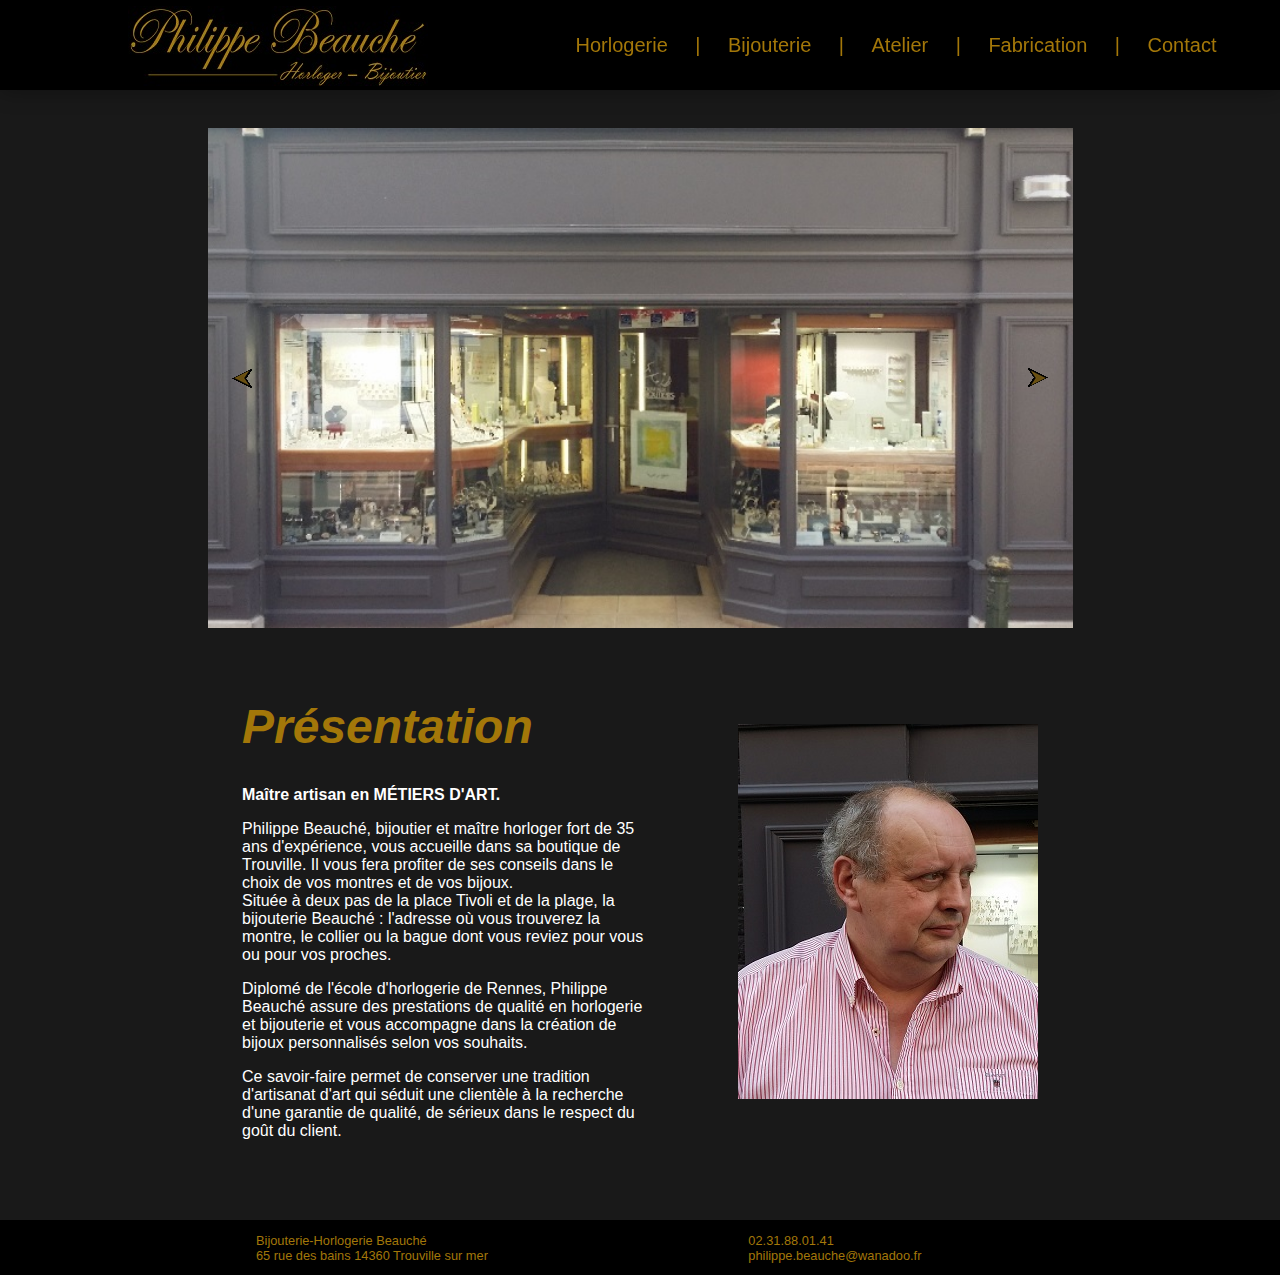
<file: index.html>
<!DOCTYPE html>
<html lang="fr">
	<head>
		<meta charset="utf-8" />
		<link rel="stylesheet" href="style.css" />
		<title>Accueil - Bijouterie Beauché, 65 rue des bains 14360 Trouville sur mer - Calvados</title>
		<meta name="description" content="Philippe beauché bijoutier et maître horloger vous accueille dans son magasin de trouville sur mer."/>
		<meta name="viewport" content="width=device-width, height=device-height, initial-scale=1.0, user-scalable=yes">
	</head>
	
	<body>
		<header>			
				<span><a id="nom" href="index.html"><img src="images/philippe-beauche-bijoutier-horloger-trouville.jpg" alt="logo philippe beauché"></a></span>			
				<nav>
					<ul id="menu">
						<li><a href="horlogerie.html"> Horlogerie </a></li>
						<li>|</li>
						<li><a href="bijouterie.html"> Bijouterie </a></li>
						<li>|</li>
						<li><a href="atelier.html"> Atelier </a></li>
						<li>|</li>
						<li><a href="fabrication.html"> Fabrication </a></li>
						<li>|</li>
						<li><a href="contact.html"> Contact </a></li>
					</ul>
				</nav>
		</header>
				
		<div class="carousel carousel-accueil" >
			<span id="target-photo-1"></span>
			<span id="target-photo-2"></span>
			<span id="target-photo-3"></span>
			<span id="target-photo-4"></span>
			<span id="target-photo-5"></span>
			<span id="target-photo-6"></span>
			<div class="carousel-photo photo-1">
				<a class="arrow arrow-prev" href="#target-photo-6"></a>
				<a class="arrow arrow-next" href="#target-photo-2"></a>
			</div>
			<div class="carousel-photo photo-2 ">
				<a class="arrow arrow-prev" href="#target-photo-1"></a>
				<a class="arrow arrow-next" href="#target-photo-3"></a>
			</div>
			<div class="carousel-photo photo-3 ">
				<a class="arrow arrow-prev" href="#target-photo-2"></a>
				<a class="arrow arrow-next" href="#target-photo-4"></a>
			</div>
			<div class="carousel-photo photo-4">
				<a class="arrow arrow-prev" href="#target-photo-3"></a>
				<a class="arrow arrow-next" href="#target-photo-5"></a>
			</div>
			<div class="carousel-photo photo-5">
				<a class="arrow arrow-prev" href="#target-photo-4"></a>
				<a class="arrow arrow-next" href="#target-photo-6"></a>
			</div>
			<div class="carousel-photo photo-6">
				<a class="arrow arrow-prev" href="#target-photo-5"></a>
				<a class="arrow arrow-next" href="#target-photo-1"></a>
			</div>
		</div>
		<div id="presentation">					
			<div id="texte-accueil">
				<h1>Présentation</h1>
				<h2 style="color: white; font-size: medium; font-weight: bold">Maître artisan en MÉTIERS D'ART.</h2>
				<p>Philippe Beauché, bijoutier et maître horloger fort de 35 ans d'expérience, vous accueille dans sa boutique de Trouville. Il vous fera profiter de ses conseils dans le choix de vos montres et de vos bijoux.<br/>Située à deux pas de la place Tivoli et de la plage, la bijouterie Beauché : l'adresse où vous trouverez la montre, le collier ou la bague dont vous reviez pour vous ou pour vos proches.<p>
				<p>Diplomé de l'école d'horlogerie de Rennes, Philippe Beauché assure des prestations de qualité en horlogerie et bijouterie et vous accompagne dans la création de bijoux personnalisés selon vos souhaits.</p>
				<p>Ce savoir-faire permet de conserver une tradition d'artisanat d'art qui séduit une clientèle à la recherche d'une garantie de qualité, de sérieux dans le respect du goût du client.</p>
			</div>
			<div id="portrait">
				<img src="images/accueil/philippe-beauche-bijouterie-horlogerie-trouville.jpg" alt="portrait philippe beauche maitre horloger bijoutier trouville">
			</div>
		</div>
		<footer>
			<p>Bijouterie-Horlogerie Beauché<br/>
			65 rue des bains 14360 Trouville sur mer<br/></p>
			<p>02.31.88.01.41<br/>
			philippe.beauche@wanadoo.fr</p>
		</footer>
	</body>

</html>
</file>
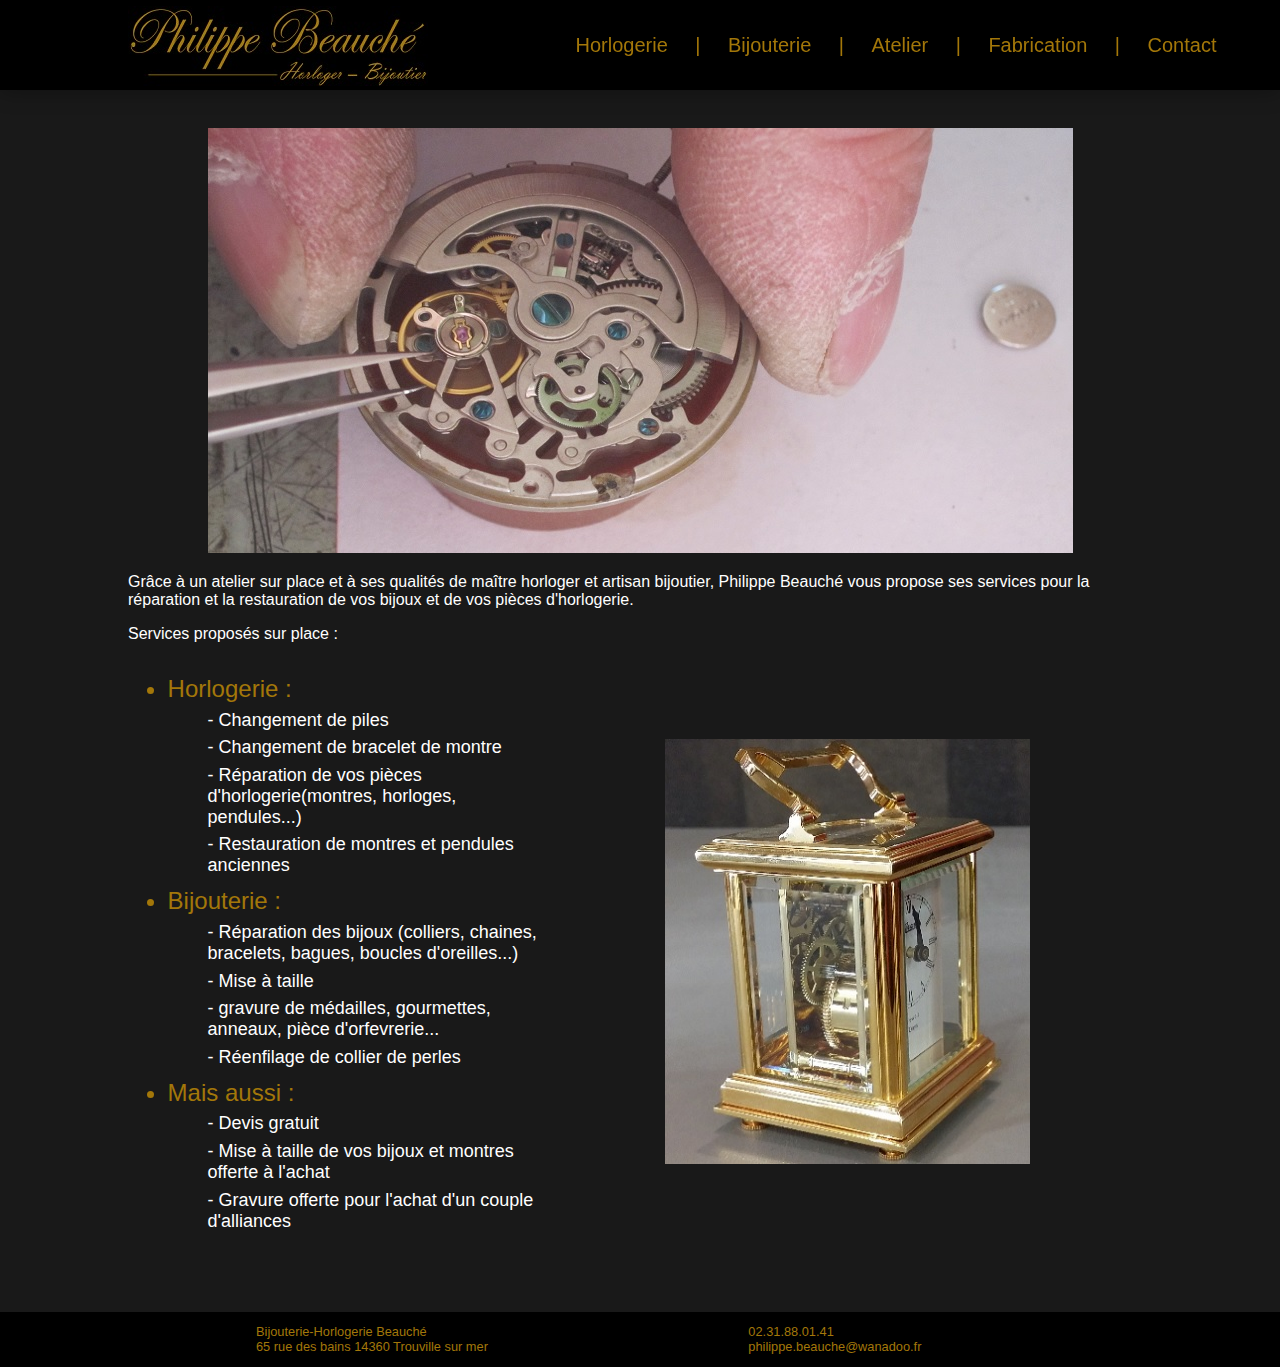
<file: atelier.html>
<!DOCTYPE html>
<html>
	<head>
		<meta charset="utf-8" />
		<link rel="stylesheet" href="style.css" />
		<title>Atelier - Bijouterie Beauché, 65 rue des bains 14360 Trouville sur mer - Calvados</title>
		<meta name="description" content="Philippe beauché bijoutier et maître horloger vous propose de nombreux services de réparation et restauration grâce à son atelier sur place."/> 
	</head>
	
	<body>
		<header>			
				<span><a id="nom" href="index.html"><img src="images/philippe-beauche-bijoutier-horloger-trouville.jpg" alt="logo philippe beauché"></a></span>			
				<nav>
					<ul id="menu">
						<li><a href="horlogerie.html"> Horlogerie </a></li>
						<li>|</li>
						<li><a href="bijouterie.html"> Bijouterie </a></li>
						<li>|</li>
						<li><a href="atelier.html"> Atelier </a></li>
						<li>|</li>
						<li><a href="fabrication.html"> Fabrication </a></li>
						<li>|</li>
						<li><a href="contact.html"> Contact </a></li>
					</ul>
				</nav>
		</header>
		<div class="texte-atelier">
			<img src="images/atelier/reparation-montre-bijouterie-horlogerie-beauche.jpg" alt="reparation de montre bijouterie horlogerie beauche">
			
				<p>Grâce à un atelier sur place et à ses qualités de maître horloger et artisan bijoutier, Philippe Beauché vous propose ses services pour la réparation et la restauration de vos bijoux et de vos pièces d'horlogerie.</p>
				<p>Services proposés sur place :</p>
				<div id="listeService">
				<ul>
						<li class="un">Horlogerie :
							<ul>
								<li class="deux">Changement de piles </li>
								<li class="deux">Changement de bracelet de montre</li>
								<li class="deux">Réparation de vos pièces d'horlogerie(montres, horloges, pendules...)</li>
								<li class="deux">Restauration de montres et pendules anciennes</li>
							</ul>
						</li>
						<li class="un">Bijouterie :
							<ul>
								<li class="deux">Réparation des bijoux (colliers, chaines, bracelets, bagues, boucles d'oreilles...)</li>
								<li class="deux">Mise à taille</li>
								<li class="deux">gravure de médailles, gourmettes, anneaux, pièce d'orfevrerie...</li>
								<li class="deux">Réenfilage de collier de perles</li>
							</ul>
						</li>
						<li class="un">Mais aussi :
							<ul>
								<li class="deux">Devis gratuit</li>
								<li class="deux">Mise à taille de vos bijoux et montres offerte à l'achat</li>
								<li class="deux">Gravure offerte pour l'achat d'un couple d'alliances</li>
							</ul>
						</li>
				</ul>
			</div>
			<div id="photoAtelier">
				<img src="images/atelier/pendule-bijouterie-horlogerie-beauche-trouville.jpg" alt="pendule rouages apparents bijouterie horlogerie beauche trouville">
			</div>
		</div>
		
		<footer>
			<p>Bijouterie-Horlogerie Beauché<br/>
			65 rue des bains 14360 Trouville sur mer<br/></p>
			<p>02.31.88.01.41<br/>
			philippe.beauche@wanadoo.fr</p>
		</footer>		
	</body>

</html>
</file>
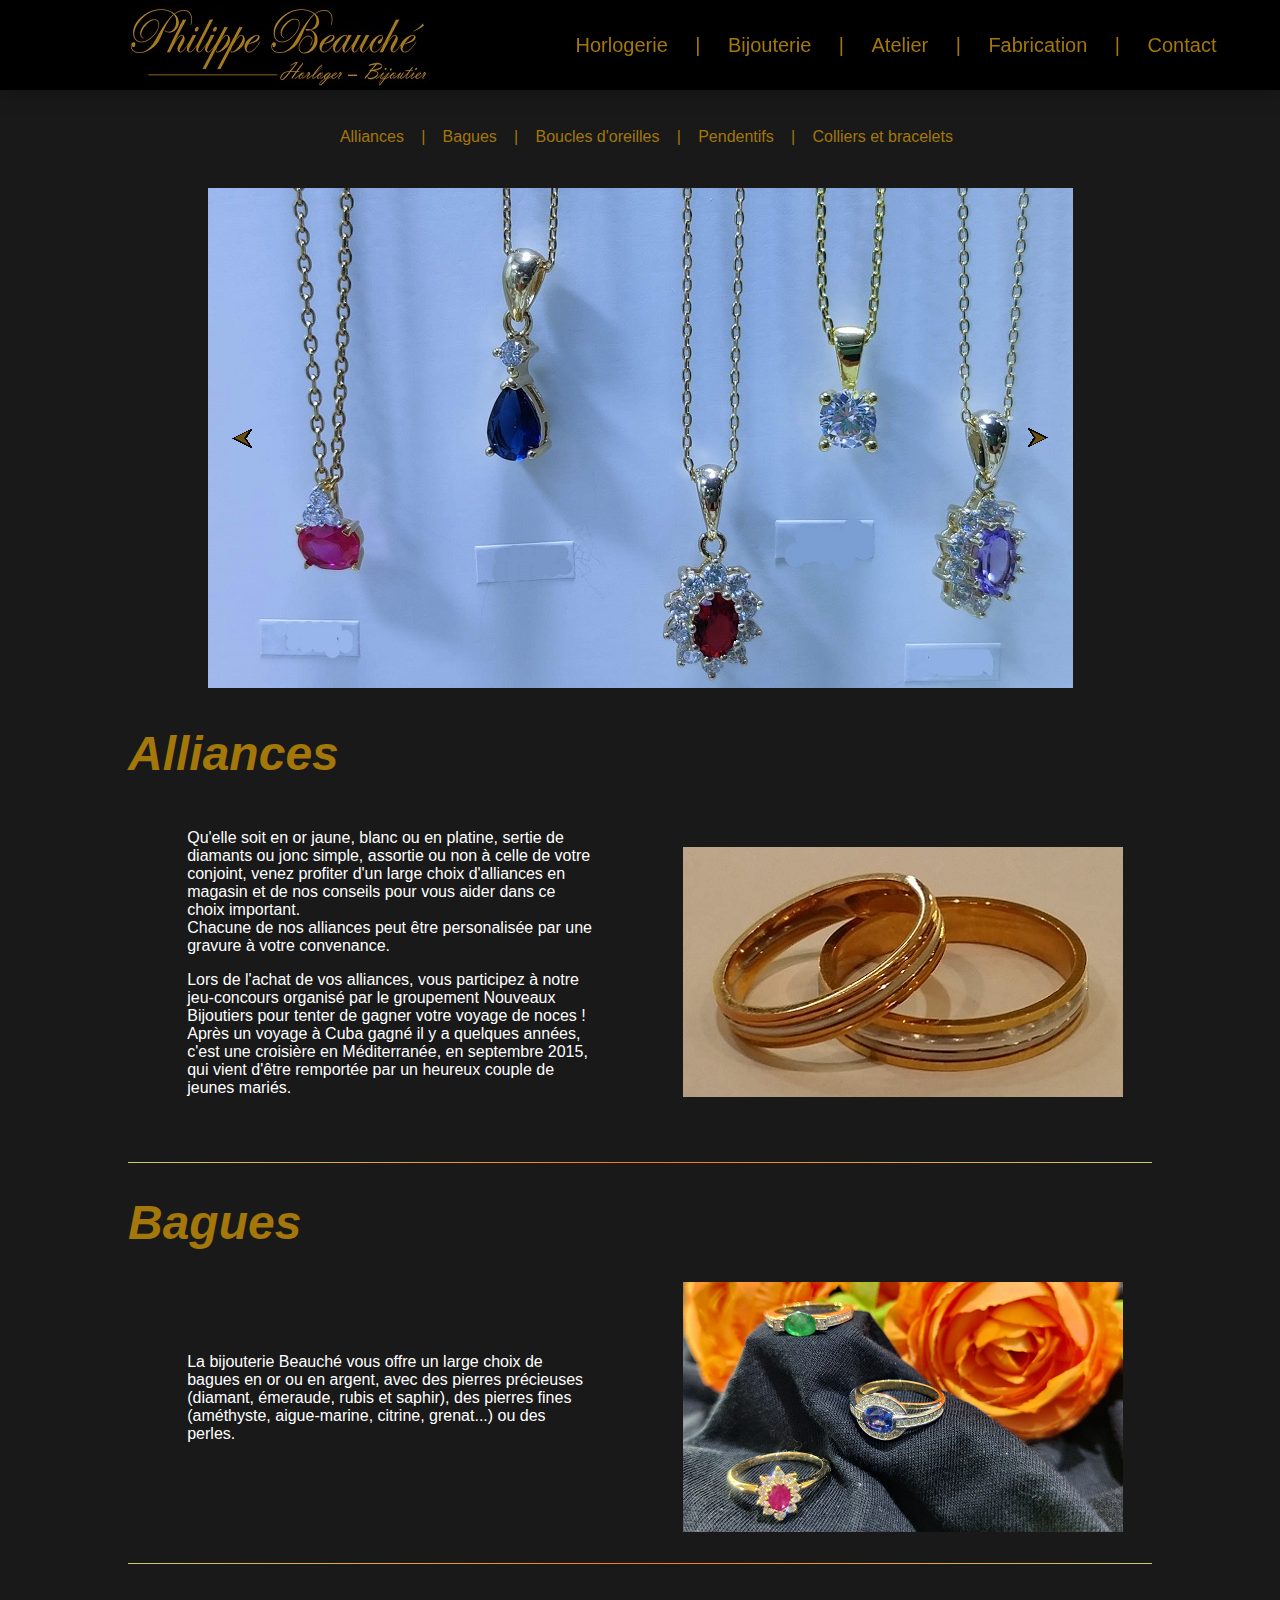
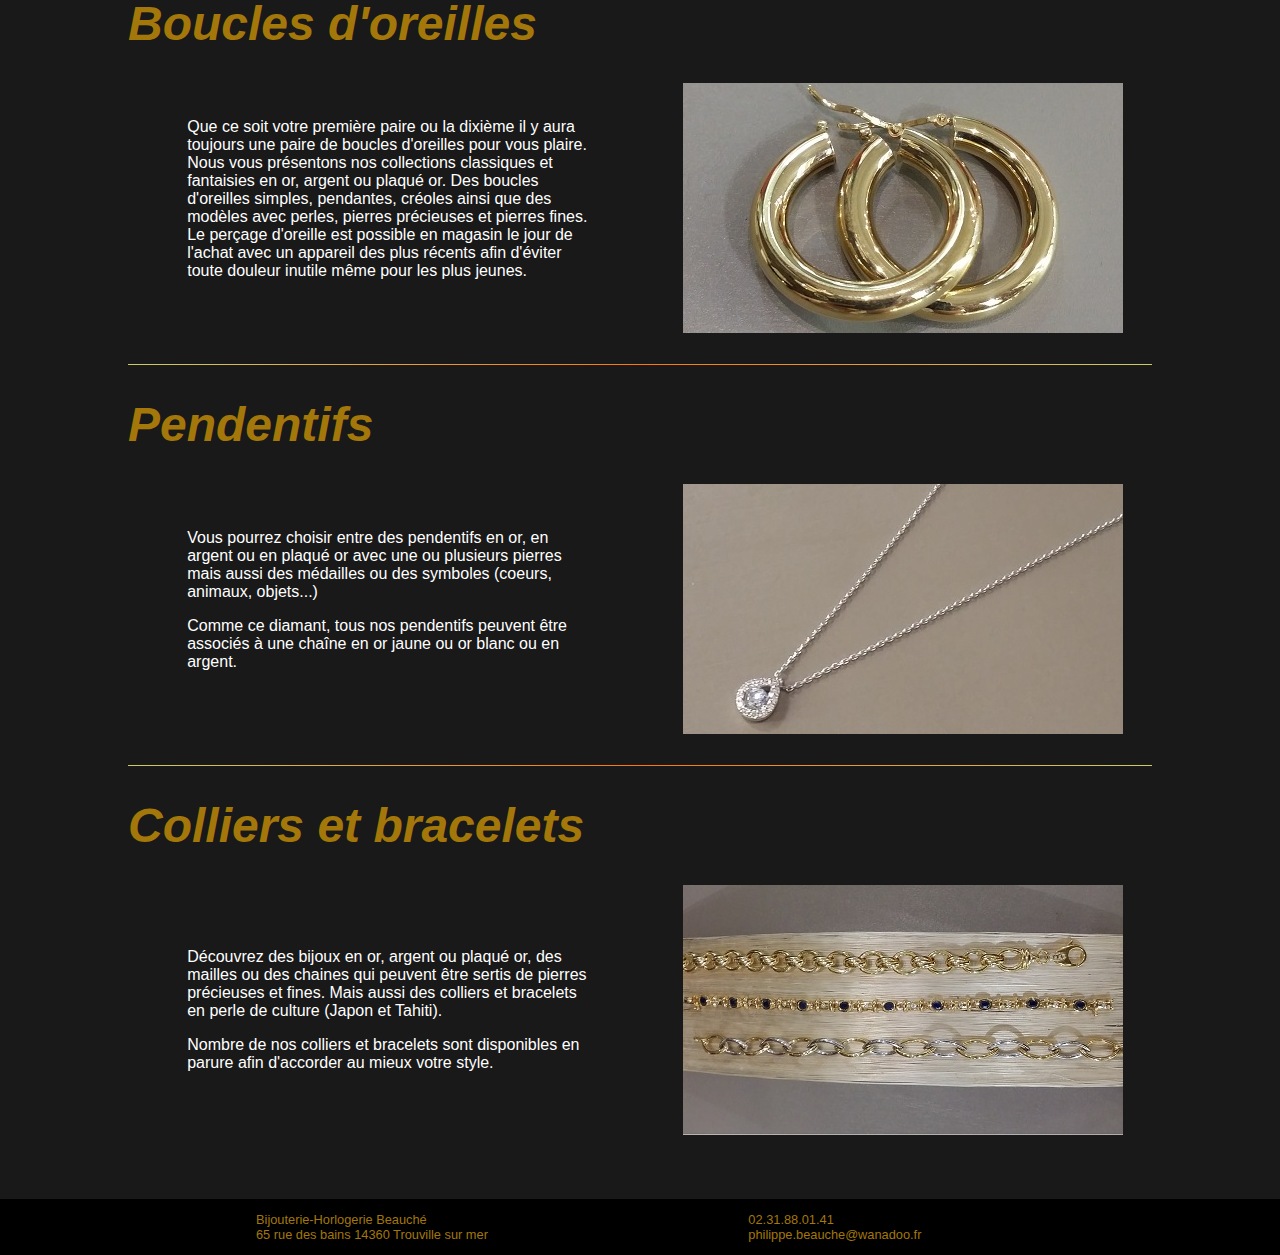
<file: bijouterie.html>
<!DOCTYPE html>
<html>
	<head>
		<meta charset="utf-8" />
		<link rel="stylesheet" href="style.css" />
		<title>Bijouterie - Bijouterie Beauché, 65 rue des bains 14360 Trouville sur mer - Calvados</title>
		<meta name="description" content="Philippe beauché bijoutier et maître horloger propose à la vente un large choix de bijoux en or, argent et plaqué avec un large choix de pierre precieuses et fines."/>
	</head>
	
	<body>
		<header>			
				<span><a id="nom" href="index.html"><img src="images/philippe-beauche-bijoutier-horloger-trouville.jpg" alt="logo philippe beauché"></a></span>			
				<nav>
					<ul id="menu">
						<li><a href="horlogerie.html"> Horlogerie </a></li>
						<li>|</li>
						<li><a href="bijouterie.html"> Bijouterie </a></li>
						<li>|</li>
						<li><a href="atelier.html"> Atelier </a></li>
						<li>|</li>
						<li><a href="fabrication.html"> Fabrication </a></li>
						<li>|</li>
						<li><a href="contact.html"> Contact </a></li>
					</ul>
				</nav>
		</header>
		
		<nav>
			<ul id="menuBij">
				<li> <a href="#alliance">Alliances</a></li>
				<li>|</li>
				<li> <a href="#bague">Bagues</a></li>
				<li>|</li>
				<li> <a href="#boucle">Boucles d'oreilles</a></li>
				<li>|</li>
				<li> <a href="#pendentif">Pendentifs</a></li>
				<li>|</li>
				<li> <a href="#collier">Colliers et bracelets</a></li>
			</ul>
		</nav>
		
		<div class="carousel carousel-bijouterie" >
			<span id="target-photo-1"></span>
			<span id="target-photo-2"></span>
			<span id="target-photo-3"></span>
			<span id="target-photo-4"></span>
			<span id="target-photo-5"></span>
			<span id="target-photo-6"></span>
			<span id="target-photo-7"></span>
			<span id="target-photo-8"></span>
			<span id="target-photo-9"></span>
			<span id="target-photo-10"></span>
			<div class="carousel-photo photo-1">
				<a class="arrow arrow-prev" href="#target-photo-10"></a>
				<a class="arrow arrow-next" href="#target-photo-2"></a>
			</div>
			<div class="carousel-photo photo-2 ">
				<a class="arrow arrow-prev" href="#target-photo-1"></a>
				<a class="arrow arrow-next" href="#target-photo-3"></a>
			</div>
			<div class="carousel-photo photo-3">
				<a class="arrow arrow-prev" href="#target-photo-2"></a>
				<a class="arrow arrow-next" href="#target-photo-4"></a>
			</div>
			<div class="carousel-photo photo-4">
				<a class="arrow arrow-prev" href="#target-photo-3"></a>
				<a class="arrow arrow-next" href="#target-photo-5"></a>
			</div>
			<div class="carousel-photo photo-5">
				<a class="arrow arrow-prev" href="#target-photo-4"></a>
				<a class="arrow arrow-next" href="#target-photo-6"></a>
			</div>
			<div class="carousel-photo photo-6">
				<a class="arrow arrow-prev" href="#target-photo-5"></a>
				<a class="arrow arrow-next" href="#target-photo-7"></a>
			</div>
			<div class="carousel-photo photo-7 ">
				<a class="arrow arrow-prev" href="#target-photo-6"></a>
				<a class="arrow arrow-next" href="#target-photo-8"></a>
			</div>
			<div class="carousel-photo photo-8">
				<a class="arrow arrow-prev" href="#target-photo-7"></a>
				<a class="arrow arrow-next" href="#target-photo-9"></a>
			</div>
			<div class="carousel-photo photo-9">
				<a class="arrow arrow-prev" href="#target-photo-8"></a>
				<a class="arrow arrow-next" href="#target-photo-10"></a>
			</div>
			<div class="carousel-photo photo-10">
				<a class="arrow arrow-prev" href="#target-photo-9"></a>
				<a class="arrow arrow-next" href="#target-photo-1"></a>
			</div>	
		</div>
		<div class="texte-bijouterie" id="alliance">
			<h1>Alliances</h1>
			<div class="texteBij">
				<p>Qu'elle soit en or jaune, blanc ou en platine, sertie de diamants ou jonc simple, assortie ou non à celle de votre conjoint, venez profiter d'un large choix d'alliances en magasin et de nos conseils pour vous aider dans ce choix important.<br/>
				Chacune de nos alliances peut être personalisée par une gravure à votre convenance.</p>
				<p>Lors de l'achat de vos alliances, vous participez à notre jeu-concours organisé par le groupement Nouveaux Bijoutiers pour tenter de gagner votre voyage de noces !<br/>
				Après un voyage à Cuba gagné il y a quelques années, c'est une croisière en Méditerranée, en septembre 2015, qui vient d'être remportée  par un heureux couple de jeunes mariés.</p>
				<div  id="bague" ></div>	
			</div>
			<div class="photoBij">
				<img src="images/bijouterie/alliances-bijouterie-horlogerie-beauche-trouville.jpg" alt="alliances homme et femme bijouterie horlogerie beauche trouville">	
			</div>
			<hr>
		</div>		
		<div class="texte-bijouterie">
			<h1>Bagues</h1>
			<div class="texteBij">				
				<p>La bijouterie Beauché vous offre un large choix de bagues en or ou en argent, avec des pierres précieuses (diamant, émeraude, rubis et saphir), des pierres fines (améthyste, aigue-marine, citrine, grenat...) ou des perles.</p>
				<div id="boucle"></div>
			</div>
			<div class="photoBij">
				<img src="images/bijouterie/pierres-bijouterie-horlogerie-beauche-trouville.jpg" alt="bagues or rubis saphir emeraude bijouterie horlogerie beauche trouville">
			</div>
			<hr>
		</div>
		
		<div class="texte-bijouterie">
			<h1>Boucles d'oreilles</h1>
			<div class="texteBij">	
				<p>Que ce soit votre première paire ou la dixième il y aura toujours une paire de boucles d'oreilles pour vous plaire. Nous vous présentons nos collections classiques et fantaisies en or, argent ou plaqué or. Des boucles d'oreilles simples, pendantes, créoles ainsi que des modèles avec perles, pierres précieuses et pierres fines.<br/>
				Le perçage d'oreille est possible en magasin le jour de l'achat avec un appareil des plus récents afin d'éviter toute douleur inutile même pour les plus jeunes.</p>
				<div id="pendentif"></div>
			</div>
			<div class="photoBij">
				<img src="images/bijouterie/creoles-bijouterie-horlogerie-beauche-trouville.jpg" alt="boucles oreilles creoles bijouterie horlogerie beauche trouville">
			</div>
			<hr>
		</div>		
		
		<div class="texte-bijouterie" >
			<h1>Pendentifs</h1>
			<div class="texteBij">
				<p>Vous pourrez choisir entre des pendentifs en or, en argent ou en plaqué or avec une ou plusieurs pierres mais aussi des médailles ou des symboles (coeurs, animaux, objets...)</p>
				<p>Comme ce diamant, tous nos pendentifs peuvent être associés à une chaîne en or jaune ou or blanc ou en argent.</p>
				<div id="collier"></div>
			</div>
			<div class="photoBij">
				<img src="images/bijouterie/pendentif-bijouterie-horlogerie-beauche-trouville.jpg" alt="pendentif rubis bijouterie horlogerie beauche trouville">
			</div>
			<hr>
		</div>
		
		<div class="texte-bijouterie">
			<h1>Colliers et bracelets</h1>
			<div class="texteBij">
				<p>Découvrez des bijoux en or, argent ou plaqué or, des mailles ou des chaines qui peuvent être sertis de pierres précieuses et fines. Mais aussi des colliers et bracelets en perle de culture (Japon et Tahiti).</p>
				<p>Nombre de nos colliers et bracelets sont disponibles en parure afin d'accorder au mieux votre style.</p>
			</div>
			<div class="photoBij">
				<img src="images/bijouterie/bracelets-bijouterie-horlogerie-beauche-trouville.jpg" alt="bracelets or saphir bijouterie horlogerie beauche trouville">
			</div>
		</div>

		<footer>
			<p>Bijouterie-Horlogerie Beauché<br/>
			65 rue des bains 14360 Trouville sur mer<br/></p>
			<p>02.31.88.01.41<br/>
			philippe.beauche@wanadoo.fr</p>
		</footer>
		
	</body>

</html>
</file>
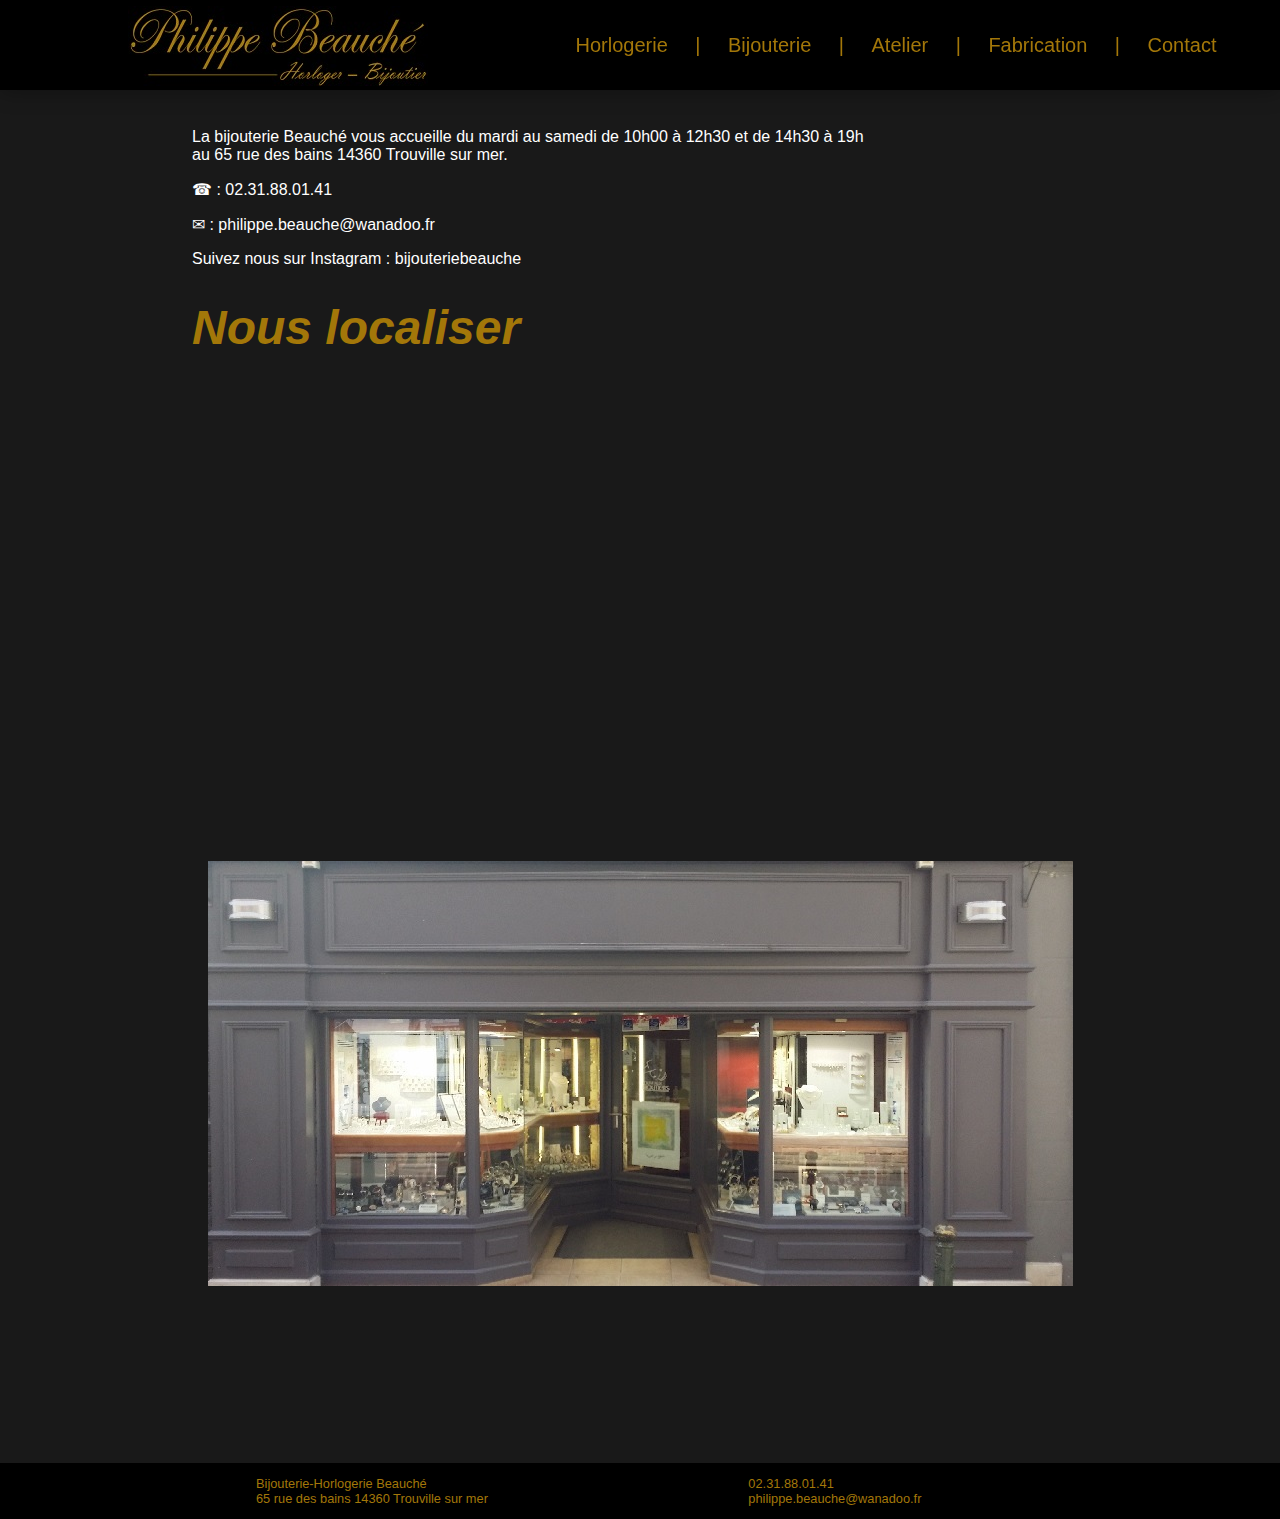
<file: contact.html>
<!DOCTYPE html>
<html>
	<head>
		<meta charset="utf-8" />
		<link rel="stylesheet" href="style.css" />
		<title>Contact - Bijouterie Beauché, 65 rue des bains 14360 Trouville sur mer - Calvados</title>
		<meta name="description" content="Philippe beauché bijoutier et maître horloger vous attends dans son magasin de trouville sur mer."/> 
	</head>
	
	<body>
		<header>			
				<span><a id="nom" href="index.html"><img src="images/philippe-beauche-bijoutier-horloger-trouville.jpg" alt="logo philippe beauché"></a></span>			
				<nav>
					<ul id="menu">
						<li><a href="horlogerie.html"> Horlogerie </a></li>
						<li>|</li>
						<li><a href="bijouterie.html"> Bijouterie </a></li>
						<li>|</li>
						<li><a href="atelier.html"> Atelier </a></li>
						<li>|</li>
						<li><a href="fabrication.html"> Fabrication </a></li>
						<li>|</li>
						<li><a href="contact.html"> Contact </a></li>
					</ul>
				</nav>
		</header>
		
		<div class="texte-contact">
			<p>La bijouterie Beauché vous accueille du mardi au samedi de 10h00 à 12h30 et de 14h30 à 19h<br/> au 65 rue des bains 14360 Trouville sur mer.<br/></p>
			<p>&#9742 : 02.31.88.01.41<br/></p>
			<p>&#9993 : <a href="mailto:philippe.beauche@wanadoo.fr">philippe.beauche@wanadoo.fr</a></p>
			<p>Suivez nous sur Instagram : <a href="https://www.instagram.com/bijouteriebeauche/"> bijouteriebeauche </a></p>
			<h1>Nous localiser</h1>
			<div id="carte">
				<iframe src="https://www.google.com/maps/embed?pb=!1m14!1m8!1m3!1d649.5569186974477!2d0.08253194491349536!3d49.36676482397708!3m2!1i1024!2i768!4f13.1!3m3!1m2!1s0x47e02b549edd2ac9%3A0x5949ec994e21e532!2sBeauch%C3%A9+Philippe!5e0!3m2!1sfr!2sfr!4v1439386532676" width="865" height="425" frameborder="0" style="border:0" allowfullscreen></iframe>
			</div>
			<img src="images/accueil/bijouterie-horlogerie-beauche-trouville-deauville.jpg" alt="bijouterie horlogerie beauche trouville deauville calvados">
		</div>
		
		
		<footer>
			<p>Bijouterie-Horlogerie Beauché<br/>
			65 rue des bains 14360 Trouville sur mer<br/></p>
			<p>02.31.88.01.41<br/>
			philippe.beauche@wanadoo.fr</p>
		</footer>
		
	</body>

</html>
</file>
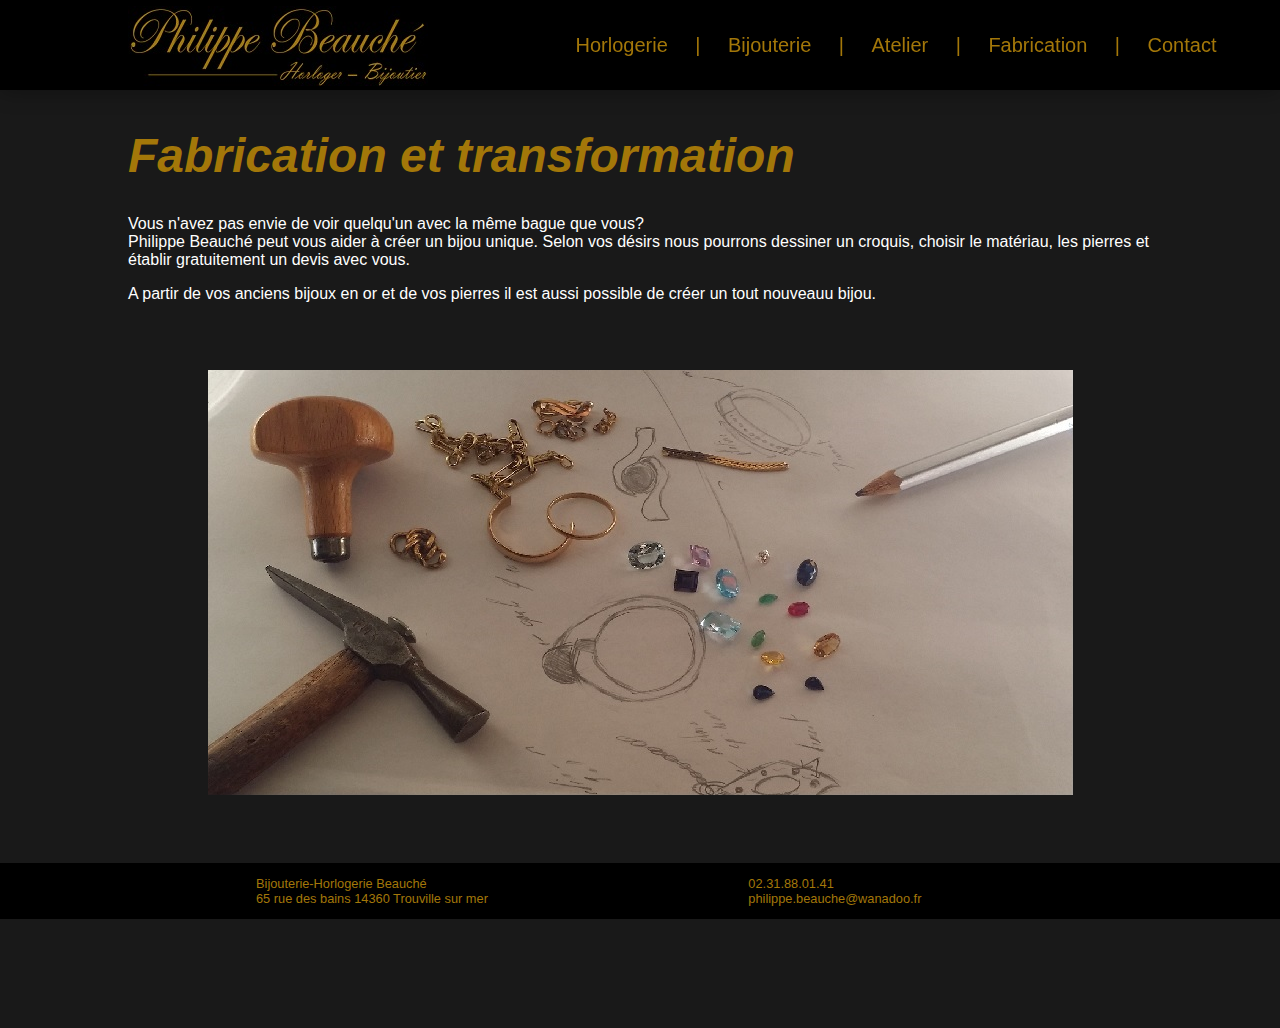
<file: fabrication.html>
<!DOCTYPE html>
<html>
	<head>
		<meta charset="utf-8" />
		<link rel="stylesheet" href="style.css" />
		<title>Fabrication - Bijouterie Beauché, 65 rue des bains 14360 Trouville sur mer - Calvados</title>
		<meta name="description" content="Philippe beauché bijoutier et maître horloger vous aide à créer un bijou unique ou à modifer un de vos anciens bijoux."/> 
	</head>
	
	<body>
		<header>			
				<span><a id="nom" href="index.html"><img src="images/philippe-beauche-bijoutier-horloger-trouville.jpg" alt="logo philippe beauché"></a></span>			
				<nav>
					<ul id="menu">
						<li><a href="horlogerie.html"> Horlogerie </a></li>
						<li>|</li>
						<li><a href="bijouterie.html"> Bijouterie </a></li>
						<li>|</li>
						<li><a href="atelier.html"> Atelier </a></li>
						<li>|</li>
						<li><a href="fabrication.html"> Fabrication </a></li>
						<li>|</li>
						<li><a href="contact.html"> Contact </a></li>
					</ul>
				</nav>
		</header>
		<div class="texte-fabrication">
			<h1>Fabrication et transformation</h1>
			<p>Vous n'avez pas envie de voir quelqu'un avec la même bague que vous?<br/>
			Philippe Beauché peut vous aider à créer un bijou unique. Selon vos désirs nous pourrons dessiner un croquis, choisir le matériau, les pierres et établir gratuitement un devis avec vous.</p>
			<p>A partir de vos anciens bijoux en or et de vos pierres il est aussi possible de créer un tout nouveauu bijou.<br/></p>
			<img src="images/atelier/fabrication-modification-bijouterie-horlogerie-beauche-trouville.jpg" alt="or pierre croquis fabrication bijoux bijouterie horlogerie beauche trouville">
		</div>
		<footer>
			<p>Bijouterie-Horlogerie Beauché<br/>
			65 rue des bains 14360 Trouville sur mer<br/></p>
			<p>02.31.88.01.41<br/>
			philippe.beauche@wanadoo.fr</p>
		</footer>		
	</body>

</html>
</file>
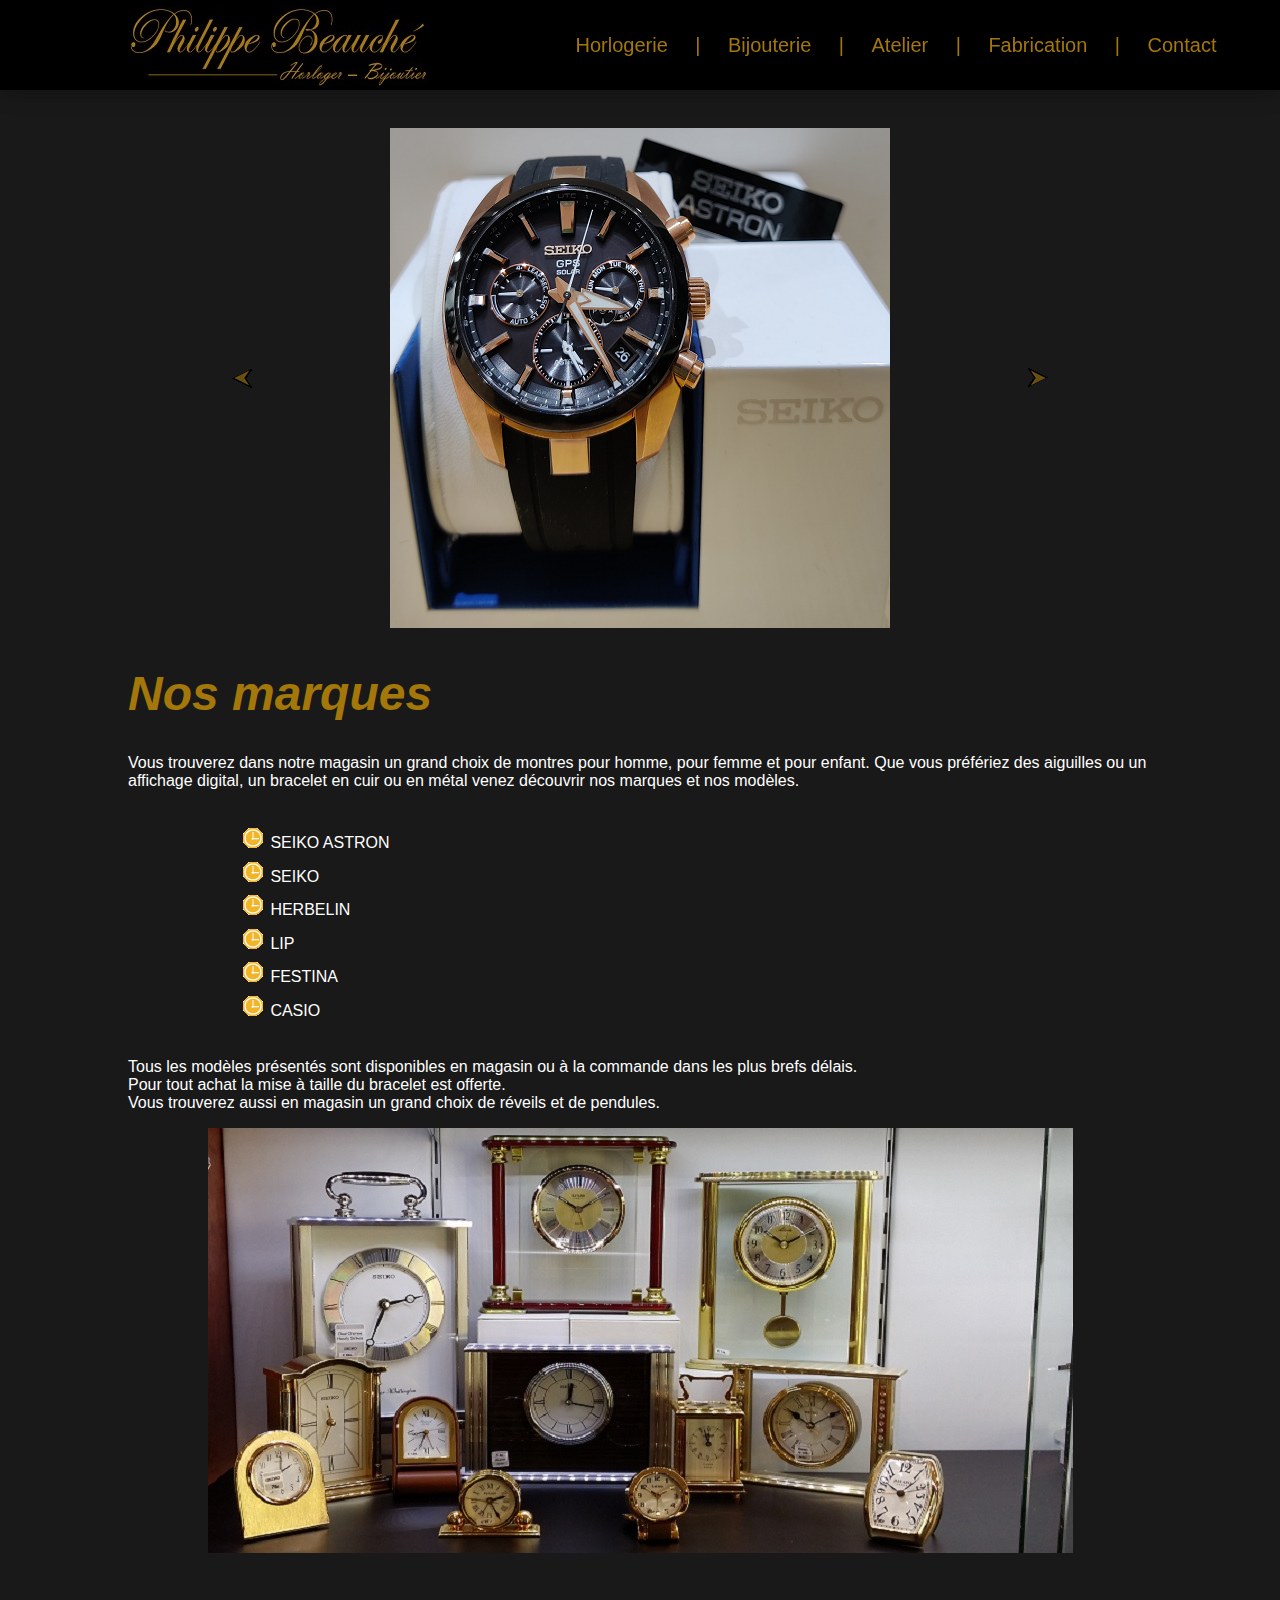
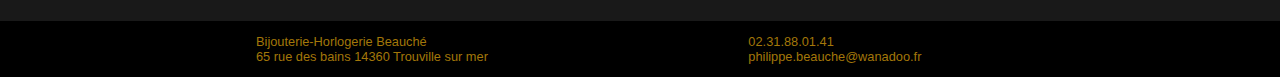
<file: horlogerie.html>
<!DOCTYPE html>
<html>
	<head>
		<meta charset="utf-8" />
		<link rel="stylesheet" href="style.css" />
		<title>Horlogerie - Bijouterie Beauché, 65 rue des bains 14360 Trouville sur mer - Calvados</title>
		<meta name="description" content="Philippe beauché bijoutier et maître horloger vous propose un large choix de montres et pièces d'horlogerie."/>
	</head>
	
	<body>
		<header>			
				<span><a id="nom" href="index.html"><img src="images/philippe-beauche-bijoutier-horloger-trouville.jpg" alt="logo philippe beauché"></a></span>			
				<nav>
					<ul id="menu">
						<li><a href="horlogerie.html"> Horlogerie </a></li>
						<li>|</li>
						<li><a href="bijouterie.html"> Bijouterie </a></li>
						<li>|</li>
						<li><a href="atelier.html"> Atelier </a></li>
						<li>|</li>
						<li><a href="fabrication.html"> Fabrication </a></li>
						<li>|</li>
						<li><a href="contact.html"> Contact </a></li>
					</ul>
				</nav>
		</header>

		<div class="carousel carousel-horlogerie" >
			<span id="target-photo-1"></span>
			<span id="target-photo-2"></span>
			<span id="target-photo-3"></span>
			<span id="target-photo-4"></span>
			<span id="target-photo-5"></span>
			<span id="target-photo-6"></span>
			<span id="target-photo-7"></span>
			<span id="target-photo-8"></span>
			<div class="carousel-photo photo-1">
				<a class="arrow arrow-prev" href="#target-photo-8"></a>
				<a class="arrow arrow-next" href="#target-photo-2"></a>
			</div>
			<div class="carousel-photo photo-2 ">
				<a class="arrow arrow-prev" href="#target-photo-1"></a>
				<a class="arrow arrow-next" href="#target-photo-3"></a>
			</div>
			<div class="carousel-photo photo-3">
				<a class="arrow arrow-prev" href="#target-photo-2"></a>
				<a class="arrow arrow-next" href="#target-photo-4"></a>
			</div>
			<div class="carousel-photo photo-4">
				<a class="arrow arrow-prev" href="#target-photo-3"></a>
				<a class="arrow arrow-next" href="#target-photo-5"></a>
			</div>
			<div class="carousel-photo photo-5">
				<a class="arrow arrow-prev" href="#target-photo-4"></a>
				<a class="arrow arrow-next" href="#target-photo-6"></a>
			</div>
			<div class="carousel-photo photo-6">
				<a class="arrow arrow-prev" href="#target-photo-5"></a>
				<a class="arrow arrow-next" href="#target-photo-7"></a>
			</div>
			<div class="carousel-photo photo-7">
				<a class="arrow arrow-prev" href="#target-photo-6"></a>
				<a class="arrow arrow-next" href="#target-photo-8"></a>
			</div>
			<div class="carousel-photo photo-8">
				<a class="arrow arrow-prev" href="#target-photo-7"></a>
				<a class="arrow arrow-next" href="#target-photo-1"></a>
			</div>
		</div>
		<div class="texte-horlogerie">
			<h1>Nos marques</h1>
			<p>Vous trouverez dans notre magasin un grand choix de montres pour homme, pour femme et pour enfant. Que vous préfériez des aiguilles ou un affichage digital, un bracelet en cuir ou en métal venez découvrir nos marques et nos modèles. </p>
		</div>
		<div> 
			<ul id="liste-marque">
				<li> SEIKO ASTRON </li>
				<li> SEIKO </li>
				<li> HERBELIN </li>
				<li> LIP </li>
				<li> FESTINA </li>
				<li> CASIO </li>
			</ul>
		</div>	
		<div class="texte-horlogerie">
			<p>Tous les modèles présentés sont disponibles en magasin ou à la commande dans les plus brefs délais.<br/>
			Pour tout achat la mise à taille du bracelet est offerte.</br>
			Vous trouverez aussi en magasin un grand choix de réveils et de pendules.</p>
			<img src="images/horlogerie/reveils-bijouterie-horlogerie-beauche-trouville.jpg" alt="vitrine de reveils bijouterie horlogerie trouville">			
		</div>
			
		<footer>
			<p>Bijouterie-Horlogerie Beauché<br/>
			65 rue des bains 14360 Trouville sur mer<br/></p>
			<p>02.31.88.01.41<br/>
			philippe.beauche@wanadoo.fr</p>
		</footer>
		
	</body>

</html>
</file>
<file: style.css>
html, body{
	height : 100%;
	min-width:600px;
	font-family: Arial, Helvetica, sans-serif;
	background:#191919;
	color : white;
	margin:0;
	padding:0;
}

@viewport {
   width: device-width;
   height:device-height;
   zoom: 1;
   user-zoom:zoom;
}

h1{
	font-style:italic;
	font-family:Georgia, Liberation Sans, Arial, Helvetica, sans-serif;
	color:#A37709;
	font-size:300%;
	text-align:left;
}

a{
	text-decoration:none;
}

/*
 HEADER
*/

header{
	height : auto;
	min-height : 80px;
	width : 100%;
	top : 0;
	left : 0;
	position :fixed;
	overflow : hidden;
	background-color: black;
	-webkit-box-shadow: 0 2px 20px 0 rgba(0,0,0,.3);
	box-shadow: 0 2px 20px 0 rgba(0,0,0,.3);
	z-index : 20;
}

#logo{
	position:absolute;
	display:inline-block;
	min-height :40px;
	min-width : 40px;
	z-index:1;
}

#nom{
	display:inline-block;
	margin-left:10%;
	margin-top:0.5%;
	z-index:3;
}

#menu{
	position:absolute;
	display:inline-block;
	text-align:center;
	margin-left:40%;
	padding:0;
	top:20%;
	width:60%;
	list-style:none;
	z-index:2;
}

#menu li{
	display:inline-block;
	position:relative;
	margin-left : 1.5%;
	margin-right : 1.5%;
	font-size:125%;
	color:#A37709;
}

#menu a{
	color:#A37709;
}

#menu a:hover{
	color:#B0C4DE;
}

/*
 FOOTER
*/

footer{
	background:black;
	vertical-align:middle;
	width:100%;
	height:auto;
	margin-top:5%;
}

footer p{
	display:inline-block;
	font-size:80%;
	margin-left:20%;
	color:#A37709;
}

/*CAROUSEL*/

.carousel {
	margin-top:10%;
	margin-left:auto;
	margin-right:auto;
	width:70%;
	max-height:500px;
	max-width:865px;
	height:70%;
	position: relative;
	margin-bottom:3%;
}

.carousel .carousel-photo {
	position: absolute;
	top: 0;
	bottom: 0;
	left: 0;
	right: 0;
	opacity:0;
	transition: all 0.7s ease-in-out;
}

.carousel .carousel-photo .arrow {
	position: absolute;
	top: 0;
	display: block;
	width: 8%;
	height: 100%;
	-webkit-tap-highlight-color: transparent;  
}

.carousel .carousel-photo .arrow.arrow-prev {
	left: 0;
	background: url("images/arrowL.png") 50% 50% no-repeat;
}

.carousel .carousel-photo .arrow.arrow-next {
	right: 0;
	background: url("images/arrowR.png") 50% 50% no-repeat;
}

.carousel [id^="target-photo"] {
	display: none;
}

/*photos accueil*/

.carousel-accueil .photo-1 {
	z-index: 2;
	opacity: 1;
	background: url("images/accueil/bijouterie-horlogerie-beauche-trouville-deauville.jpg") no-repeat center center;
	background-size : cover;
}

.carousel-accueil .photo-2 {
	background: url("images/accueil/magasin.jpg") no-repeat center center;
	background-size : cover;
}

.carousel-accueil .photo-3 {
	background: url("images/accueil/VitrinePerle.jpg") no-repeat center center;
	background-size: cover;
}

.carousel-accueil .photo-4 {
	background: url("images/accueil/vitrine.jpg") no-repeat center center;
	background-size: cover;
}

.carousel-accueil .photo-5 {
	background: url("images/accueil/mecanisme.jpg") no-repeat center center;
	background-size: cover;
}

.carousel-accueil .photo-6 {
	background: url("images/accueil/bague.jpg") no-repeat center center;
	background-size: cover;
}

/*photos horlogerie*/

.carousel-horlogerie .photo-1 {
	z-index: 2;
	opacity: 1;
	background: url("images/horlogerie/astron.jpg") no-repeat center center;
}

.carousel-horlogerie .photo-2 {
	background: url("images/horlogerie/seiko.jpg") no-repeat center center;
}

.carousel-horlogerie .photo-3 {
	background: url("images/horlogerie/herbelin.jpg") no-repeat center center;
}

.carousel-horlogerie .photo-4 {
	background: url("images/horlogerie/lip1.jpg") no-repeat center center;
}

.carousel-horlogerie .photo-5 {
	background: url("images/horlogerie/lip2.jpg") no-repeat center center;
}

.carousel-horlogerie .photo-6 {
	background: url("images/horlogerie/lip3.jpg") no-repeat center center;
}

.carousel-horlogerie .photo-7 {
	background: url("images/horlogerie/festina.jpg") no-repeat center center;
}

.carousel-horlogerie .photo-8 {
	background: url("images/horlogerie/timberland.jpg") no-repeat center center;
}

/*photo bijouterie*/

.carousel-bijouterie .photo-1 {
	z-index: 2;
	opacity: 1;
	background: url("images/bijouterie/bijoux.jpg") no-repeat center center;
}

.carousel-bijouterie .photo-2 {
	background: url("images/bijouterie/alliances.jpg") no-repeat center center;
}

.carousel-bijouterie .photo-3 {
	background: url("images/bijouterie/diamant.jpg") no-repeat center center;
}

.carousel-bijouterie .photo-4 {
	background: url("images/bijouterie/saphir.jpg") no-repeat center center;
}

.carousel-bijouterie .photo-5 {
	background: url("images/bijouterie/boucle.jpg") no-repeat center center;
}

.carousel-bijouterie .photo-6 {
	background: url("images/bijouterie/cheva.jpg") no-repeat center center;
}

.carousel-bijouterie .photo-7 {
	background: url("images/bijouterie/pendentifRubis.jpg") no-repeat center center;
}

.carousel-bijouterie .photo-8 {
	background: url("images/bijouterie/3colliers.jpg") no-repeat center center;
}

.carousel-bijouterie .photo-9 {
	background: url("images/bijouterie/duo.jpg") no-repeat center center;
}

.carousel-bijouterie .photo-10 {
	background: url("images/bijouterie/colliers.jpg") no-repeat center center;
}

.carousel *:target ~ .photo-1 {
	opacity: 0;
}

.carousel #target-photo-1:target ~ .photo-1 {
	opacity: 1;
}

.carousel #target-photo-2:target ~ .photo-2, .carousel #target-photo-3:target ~ .photo-3, .carousel #target-photo-4:target ~ .photo-4, .carousel #target-photo-5:target ~ .photo-5, .carousel #target-photo-6:target ~ .photo-6
, .carousel #target-photo-7:target ~ .photo-7, .carousel #target-photo-8:target ~ .photo-8, .carousel #target-photo-9:target ~ .photo-9, .carousel #target-photo-10:target ~ .photo-10, .carousel #target-photo-11:target ~ .photo-11  {
	z-index: 3;
	opacity: 1;
}

/*
 ACCUEIL
*/

#presentation{
	text-align:center;
	width:80%;
	margin-left:auto;
	margin-right:auto;
}

#presentation div{
	margin:0 4%; 
	display:inline-block;
	vertical-align:middle;
}

#portrait{
	width:40%;
	max-height:375px;
	max-width:300px;
}

#texte-accueil{
	width:40%;
	text-align:left;
}

/*
 HORLOGERIE
*/

.texte-horlogerie{
	text-align:center;
	width:80%;
	margin-left:auto;
	margin-right:auto;
}

.texte-horlogerie p{
	text-align:left;
}

.texte-horlogerie img{
	width:100%;
	max-height:425px;
	max-width:865px;
}

#liste-marque {
	margin-top:3%;
	margin-left:18%;
	text-align:left;
	margin-bottom:3%;
	width:25%;
}

#liste-marque li{
	list-style-image: url("images/puce.png");
	margin-bottom:3%;
	color:white;
}

#liste-marque a{
	color:white;
}

#liste-marque a:hover{
	color:#A37709;
}

#liste-marque ul{
	max-height:0;
	overflow:hidden;
}

#liste-marque li:hover ul{
	max-height:8em;
}

#liste-marque ul li:last-child{
	margin-bottom:0;
}

.deb{
	margin-top:3%;
}

/*
 BIJOUTERIE
*/

.carousel-bijouterie{
	margin-top:2%;
}

#menuBij{
	margin-top:10%;
	position:relative;
	display:inline-block;
	text-align:center;
	padding:0;
	width:100%;
	list-style:none;
}

#menuBij li{
	display:inline-block;
	position:relative;
	margin-left : 1%;
	margin-left : 1%;
	color:#A37709;
}

#menuBij a{
	color:#A37709;
}

#menuBij a:hover{
	color:#B0C4DE;
}

.texte-bijouterie{
	text-align:center;
	width:80%;
	margin-left:auto;
	margin-right:auto;
}

.texte-bijouterie div{
	margin:0 4%; 
	display:inline-block;
	vertical-align:middle;
}

.texteBij{
	width:40%;
	text-align:left;
}

.photoBij{
	width:40%;
	max-width:440px;
	max-height:250px;
}

hr { 
	border:0; 
	height:1px; 
	background:#CB7709; 
	background-image:linear-gradient(to right, #CCCC66, #FF7709, #CCCC66);
	margin-top:3%; 
	margin-bottom:3%;
}

/*
 ATELIER
*/

.texte-atelier{
	margin-top:10%;
	width:80%;
	text-align:center;
	margin-left:auto;
	margin-right:auto;
}

.texte-atelier p, .texte-atelier ul{
	text-align:left;
}

.texte-atelier img{
	width:100%;
	max-height:425px;
	max-width:865px;
}

.texte-atelier div{
	margin:0 4%; 
	display:inline-block;
	vertical-align:middle;
}

#listeService{
	margin-left:-8%;
	width:40%;
	text-align:left;
}

.un{
	color:#A37709;
	font-size:150%;
	margin-top:3%;
}

.deux{
	color:white;
	font-size:75%;
	list-style:none;
	margin-top:2%;
}

.un li:before{
	content:'- ';
}

#photoAtelier{
	margin-left:8%;
	width:40%;
	max-width:365px;
	max-height:460px;
}

/*
 FABRICATION
*/

.texte-fabrication{
	margin-top:10%;
	width:80%;
	text-align:center;
	margin-left:auto;
	margin-right:auto;
	margin-bottom:5%;
}

.texte-fabrication p{
	text-align:left;
}

.texte-fabrication img{
	margin-top:5%;
	width:100%;
	max-height:425px;
	max-width:865px;
}

/*
 Contact
*/

.texte-contact{
	margin-top:10%;
	width:70%;
	text-align:center;
	margin-left:auto;
	margin-right:auto;
	margin-bottom:10%;
}

.texte-contact p{
	text-align:left;
}

.texte-contact img{
	width:100%;
	max-height:425px;
	max-width:865px;
	margin-top:5%;
	margin-bottom:5%;
}

.texte-contact a{
	color:white;
}

#carte{
	text-align:center;
}


@media screen and (max-width: 1250px){
	
	#presentation, .texte-accueil, .texte-horlogerie, .texte-bijouterie, .texte-atelier, .texte-fabrication, .texte-contact, .carousel{
		width:80%;
	}
	
	.texte-contact{
		margin-top:10%;
	}
	
}

@media screen and (max-width: 1100px){
	
	#presentation, .texte-accueil, .texte-horlogerie, .texte-bijouterie, .texte-atelier, .texte-fabrication, .texte-contact, .carousel{
		width:90%;
	}
	
	#liste-marque {
		width:30%;
	}

}

@media screen and (max-width: 1050px){

	#menu li{
		margin-left : 1.2%;
		margin-right : 1.2%;
		font-size:115%;
	}
	
	.texte-bijouterie div{
		margin:0 2%; 
	}

}

@media screen and (max-width: 940px){
	
	#logo{
		display:none;
	}
	
	#nom{
		margin-left:0;
	}
	
	#menu{
		width:60%;
		margin-left:35%;
	}
	
	#presentation, .texte-accueil, .carousel{
		width:100%;
	}
	
	.texte-horlogerie, .texte-bijouterie, .texte-atelier, .texte-fabrication, .texte-contact{
		width:95%;
	}
	
	.carousel-accueil, .carousel-horlogerie, #menuBij, .texte-atelier, .texte-fabrication, .texte-contact{
		margin-top:12%;
	}

}

@media screen and (max-width: 890px){

	#menu li{
		margin-left : 0.5%;
		margin-right : 0.5%;
		font-size:105%;
	}

	.carousel-accueil .photo-3 {
		background: url("images/mobile/concours900px.jpg") no-repeat center center;
		background-size: cover;
	}
	.carousel-bijouterie .photo-1 {
		z-index: 2;
		opacity: 1;
		background: url("images/mobile/vitrine900px.jpg") no-repeat center center;
	}
	.carousel-bijouterie .photo-2 {
		background: url("images/mobile/alliances900px.jpg") no-repeat center center;
	}
	.carousel-bijouterie .photo-3 {
		background: url("images/mobile/diamant900px.jpg") no-repeat center center;
	}
	.carousel-bijouterie .photo-4 {
		background: url("images/mobile/rubis900px.jpg") no-repeat center center;
	}
	.carousel-bijouterie .photo-5 {
		background: url("images/mobile/saphirRose900px.jpg") no-repeat center center;
	}
	.carousel-bijouterie .photo-6 {
		background: url("images/mobile/boBleue900px.jpg") no-repeat center center;
	}
	.carousel-bijouterie .photo-7 {
		background: url("images/mobile/boDiamant900px.jpg") no-repeat center center;
	}
	.carousel-bijouterie .photo-8 {
		background: url("images/mobile/pendentifRubis900px.jpg") no-repeat center center;
	}
	.carousel-bijouterie .photo-9 {
		background: url("images/mobile/pendentifDiamant900px.jpg") no-repeat center center;
	}
	.carousel-bijouterie .photo-10 {
		background: url("images/mobile/bracelets900px.jpg") no-repeat center center;
	}
	.carousel-bijouterie .photo-11 {
		background: url("images/mobile/colliers900px.jpg") no-repeat center center;
	}
	.carousel-accueil, .carousel-bijouterie{
	margin-left:auto;
	margin-right:auto;
	max-width:565px;
	max-height:277px;
	}

	#liste-marque {
		width:35%;
	}
	
	.texte-bijouterie div{
		margin:0 .5%; 
	}
	
	iframe{
		width:750px;
	}
	
	.texte-bijouterie{
		width:90%;
	}
	
	.photoBij{
		width:80%;
	}
	
	.texteBij{
		width:80%;
	}
	
	.texte-fabrication{
		margin-bottom:20%;
	}
	
}

@media screen and (max-width: 800px){

	#menu{
		margin-left:50%;
		width:50%;
	}
	
	#texte-accueil{
		width:80%;
		display:block;
	}
	
	#liste-marque {
		width:40%;
	}

	.carousel-accueil, .carousel-horlogerie, #menuBij, .texte-atelier, .texte-fabrication, .texte-contact{
		margin-top:15%;
	}
	
	iframe{
		width:580px;
	}
	
	#listeService{
		width:80%;
	}
	
	#photoAtelier{
		width:80%;
	}
	
}

@media screen and (max-width: 600px){

	header{
		position:relative;
	}

}
</file>
